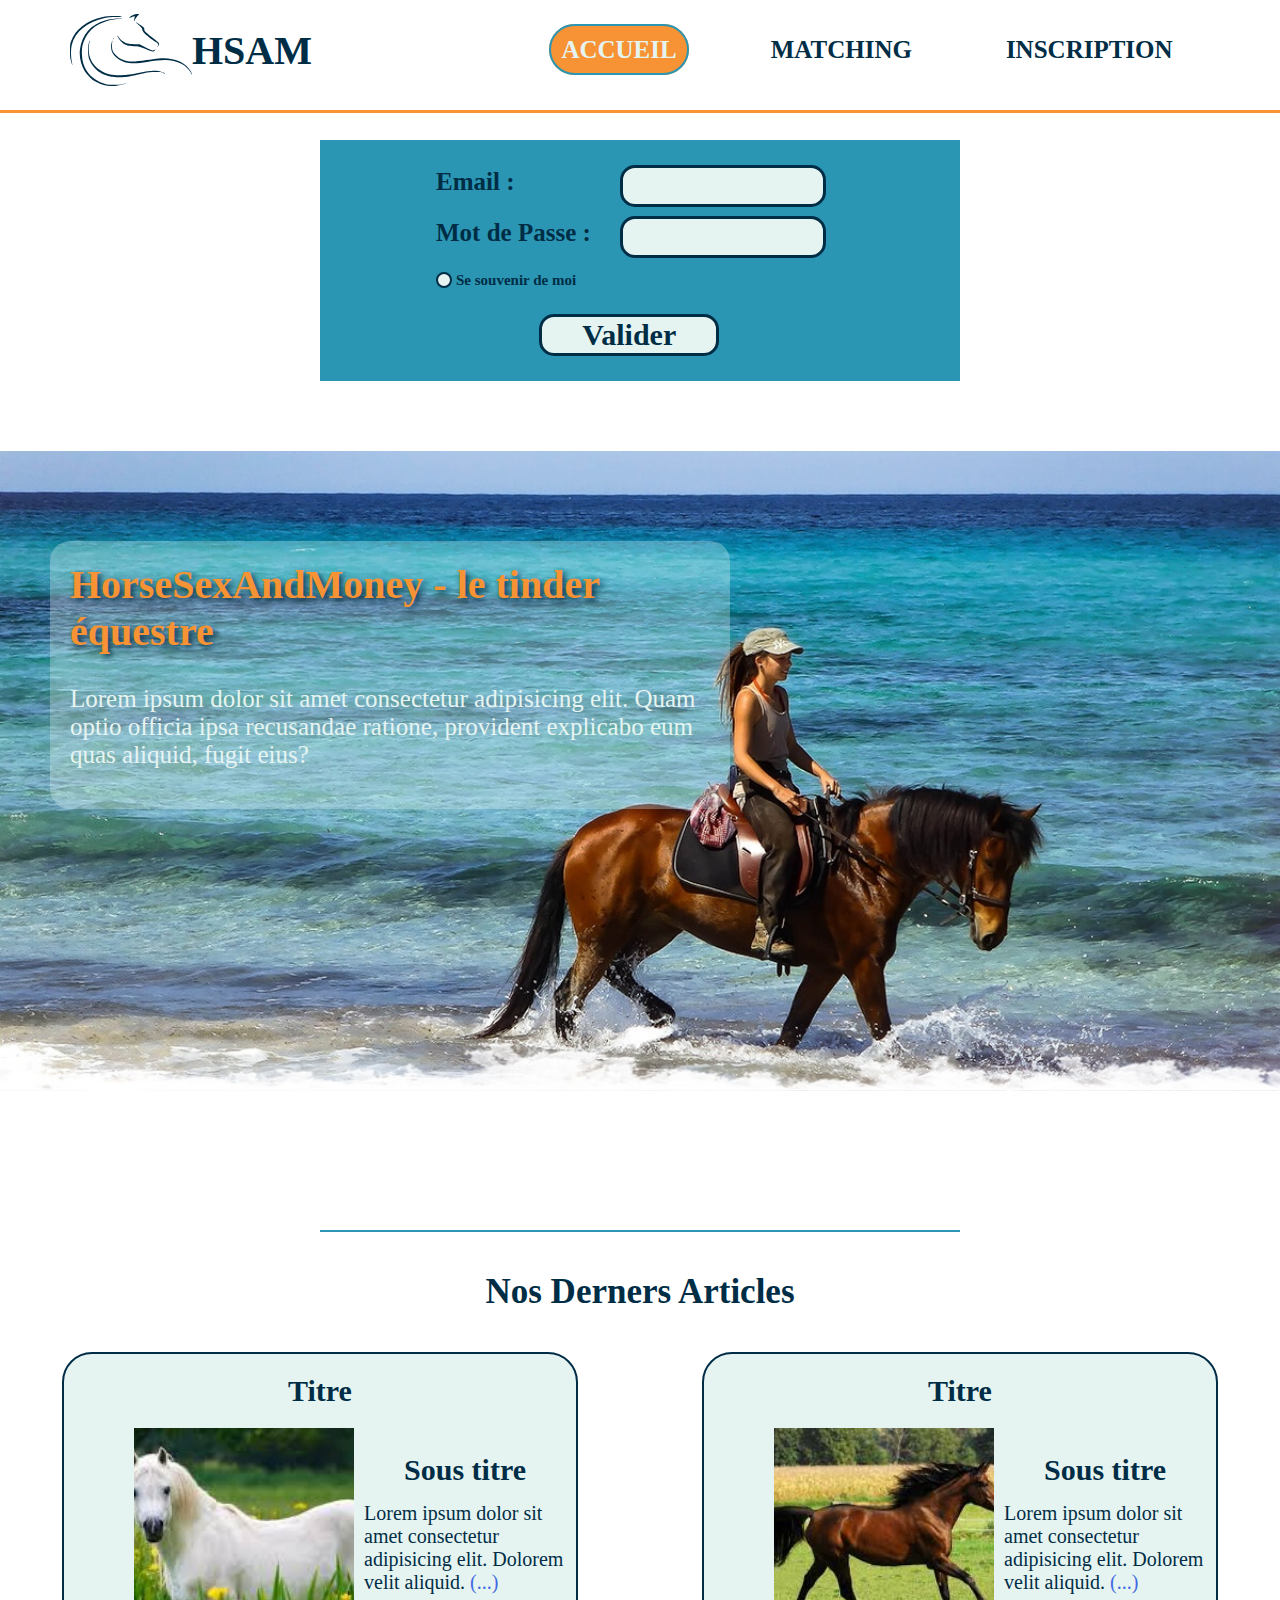
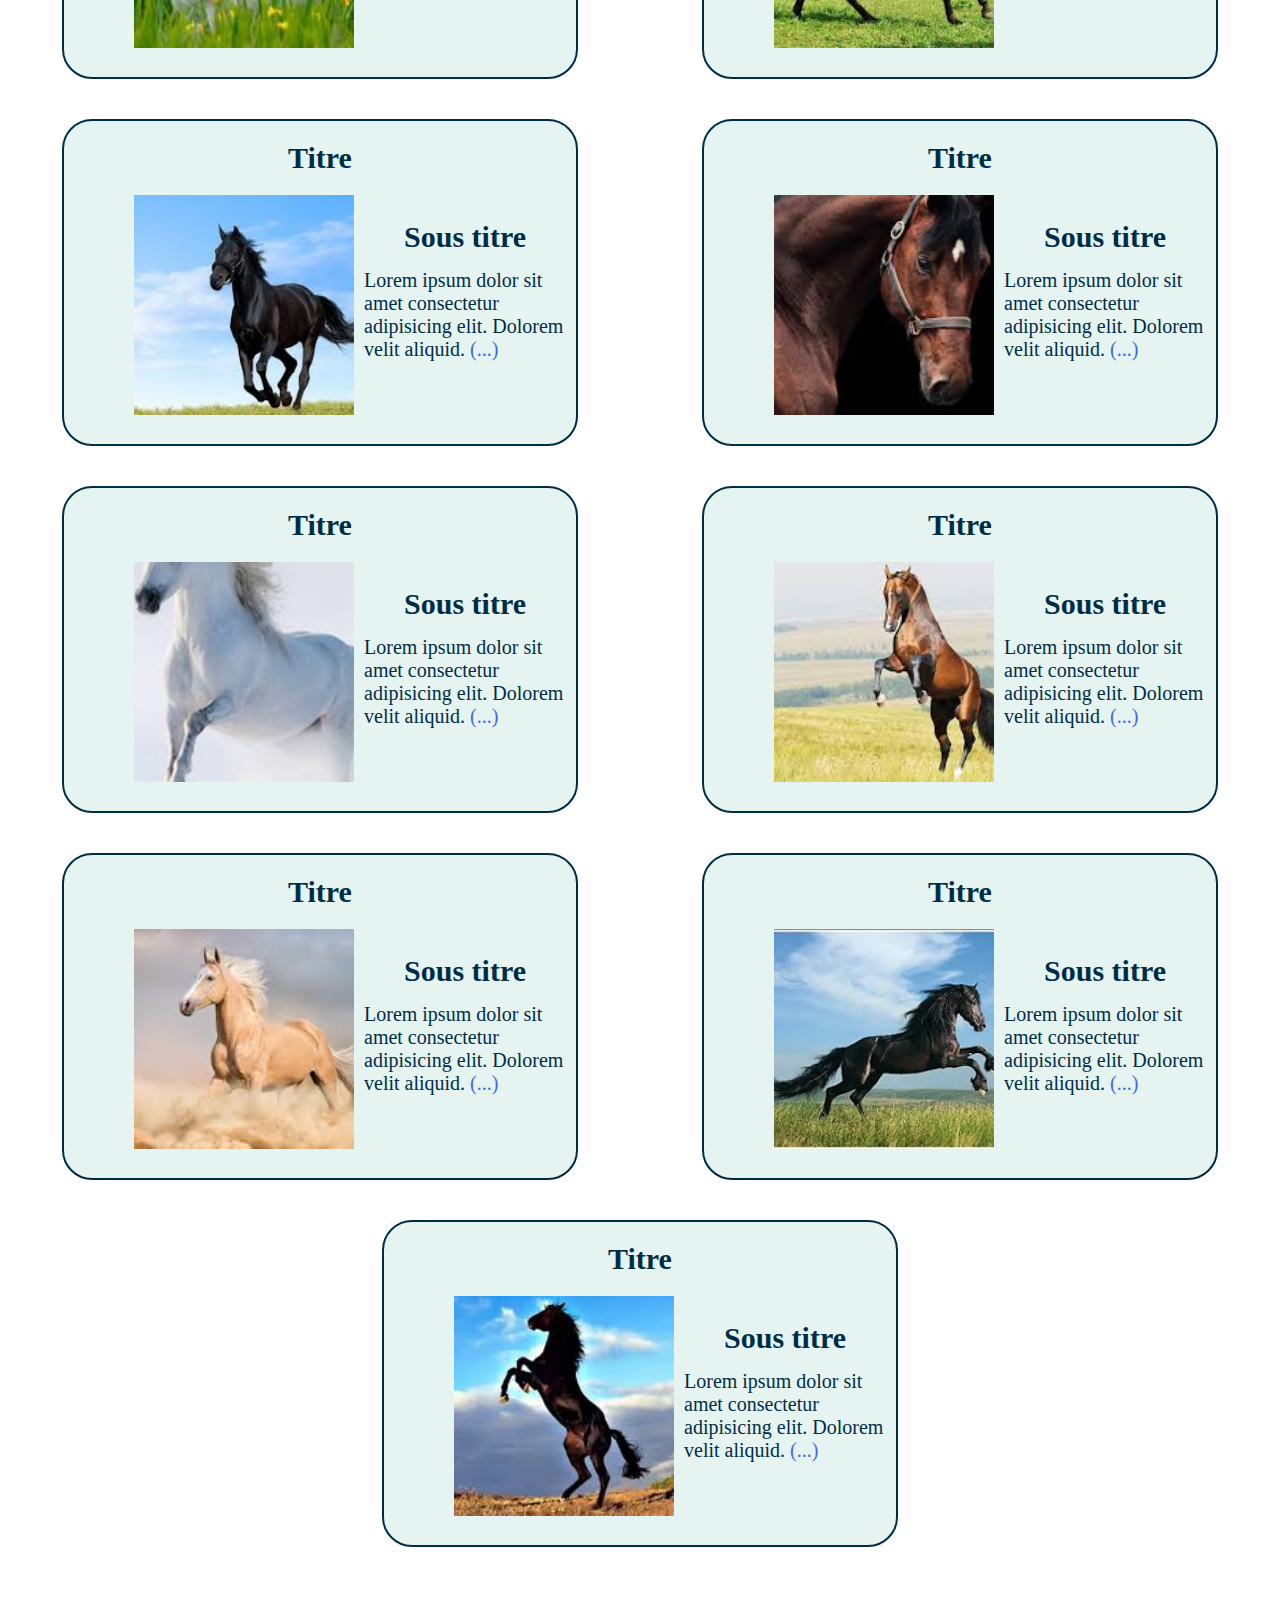
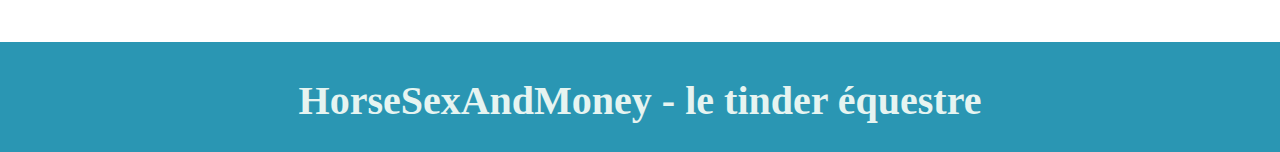
<file: index.html>
<!DOCTYPE html>
<html lang="en">
<head>
    <meta charset="UTF-8">
    <meta name="viewport" content="width=device-width, initial-scale=1.0">
    <title>HSAM</title>

    <link rel="stylesheet" href="https://use.fontawesome.com/releases/v5.7.2/css/all.css"
        integrity="sha384-fnmOCqbTlWIlj8LyTjo7mOUStjsKC4pOpQbqyi7RrhN7udi9RwhKkMHpvLbHG9Sr" crossorigin="anonymous">

    <link rel="stylesheet" href="style/style.css">

</head>
<body>

    <!-- div prennant la taille maximal du site -->
    <div class="max">

        <!-- header comportant la barre de navigation -->
        <header>

            <nav>

                <div class="logo">
                    <a href="index.html" id="imglog"><img src="img/logo.svg" alt="Le logo de HSAM"></a>
                    <a href="index.html" id="textlog"><h1>HSAM</h1></a>
                </div>

                
                <input type="radio" name="menunav" id="accueil" checked>
                <input type="radio" name="menunav" id="matching">
                <input type="radio" name="menunav" id="inscription">

                <div class="menu">

                    <ul>
                        <li class="">
                            <h2 class="">
                                <label for="accueil" class="checkacc">
                                    <a href="index.html">ACCUEIL</a><i class="fas fa-caret-down"></i>
                                </label>
                            </h2>
                            
                        </li>
                        <li class="">
                            <h2 class="">
                                <label for="matching" class="checkmat">
                                    <a href="matching.html">MATCHING</a><i class="fas fa-caret-down"></i>
                                </label>
                            </h2>
                            
                        </li>
                        <li class="">
                            
                            
                            <h2 class="">
                                <label for="inscription" class="checkins">
                                    <a href="inscription.html">INSCRIPTION</a><i class="fas fa-caret-down"></i>
                                </label>
                            </h2>
                            
                        </li>
                        
                    </ul>
                </div>

            </nav>

        </header>

        <!-- section contenant la connexion -->
        <section class="connexion">
            <!-- pas de h1 -->
            <!-- le formulaire de connexion -->
            <form action="" method="get" class="formcon">
                
                <div class="formconema">
                  <label for="email">Email : </label>
                  <input type="email" name="email" id="email" autocomplete="off" required>
                </div>
                
                <div class="formconpas">
                    <label for="password">Mot de Passe : </label>
                    <input type="password" name="password" id="password" autocomplete="off" required>
                </div>
                
                <div class="formconrad">
                    <input type="checkbox" name="checkbox" id="checkbox">
                    <label for="checkbox">Se souvenir de moi</label>
                </div>

                <div class="formconsub">
                  <input type="submit" value="Valider">
                </div>
            </form>

        </section>

        <!-- section contenant la grande image et le slogan -->
        <section class="slogan">

                    <div class="textslogan">
                        <h3>HorseSexAndMoney - le tinder équestre</h3>
                        <p>Lorem ipsum dolor sit amet consectetur adipisicing elit. Quam optio officia ipsa recusandae ratione, provident explicabo eum quas aliquid, fugit eius?</p>
                    </div>

                     <div class="grandeim" id="grimg">
                        <img src="img/photo1.jpg" alt="Cavaliere sur son cheval au bort d'une plage">
                    </div>

        </section>

        <div class="separateur"></div>

        <!-- section contenant les résumé des 9 derniers articles -->
        <section class="article">

            <h3>Nos Derners Articles</h3>

            <div class="ensextrait">

                <div class="extrait">
                    <h4>Titre</h4>
                    <div class="cadre">
                        <div class="cadim">
                            <img src="img/cheval1.jpg" alt="Un cheval 1">
                        </div>
                        <div class="text">
                            <h5>Sous titre</h5>
                            <p>Lorem ipsum dolor sit amet consectetur adipisicing elit. Dolorem velit aliquid. <a href="#"> (...) </a></p>
                        </div>
                    </div>
                </div>
                <div class="extrait">
                    <h4>Titre</h4>
                    <div class="cadre">
                        <div class="cadim">
                            <img src="img/cheval2.jpg" alt="Un cheval 2">
                        </div>
                        <div class="text">
                            <h5>Sous titre</h5>
                            <p>Lorem ipsum dolor sit amet consectetur adipisicing elit. Dolorem velit aliquid. <a href="#"> (...) </a></p>
                        </div>
                    </div>
                </div>
                <div class="extrait">
                    <h4>Titre</h4>
                    <div class="cadre">
                        <div class="cadim">
                            <img src="img/cheval3.jpg" alt="Un cheval 3">
                        </div>
                        <div class="text">
                            <h5>Sous titre</h5>
                            <p>Lorem ipsum dolor sit amet consectetur adipisicing elit. Dolorem velit aliquid. <a href="#"> (...) </a></p>
                        </div>
                    </div>
                </div>
                <div class="extrait">
                    <h4>Titre</h4>
                    <div class="cadre">
                        <div class="cadim">
                            <img src="img/cheval12.jpg" alt="Un cheval 12">
                        </div>
                        <div class="text">
                            <h5>Sous titre</h5>
                            <p>Lorem ipsum dolor sit amet consectetur adipisicing elit. Dolorem velit aliquid. <a href="#"> (...) </a></p>
                        </div>
                    </div>
                </div>
                <div class="extrait">
                    <h4>Titre</h4>
                    <div class="cadre">
                        <div class="cadim">
                            <img src="img/cheval8.jpg" alt="Un cheval 8">
                        </div>
                        <div class="text">
                            <h5>Sous titre</h5>
                            <p>Lorem ipsum dolor sit amet consectetur adipisicing elit. Dolorem velit aliquid. <a href="#"> (...) </a></p>
                        </div>
                    </div>
                </div>
                <div class="extrait">
                    <h4>Titre</h4>
                    <div class="cadre">
                        <div class="cadim">
                            <img src="img/cheval6.jpg" alt="Un cheval 6">
                        </div>
                        <div class="text">
                            <h5>Sous titre</h5>
                            <p>Lorem ipsum dolor sit amet consectetur adipisicing elit. Dolorem velit aliquid. <a href="#"> (...) </a></p>
                        </div>
                    </div>
                </div>
                    <div class="extrait">
                        <h4>Titre</h4>
                        <div class="cadre">
                            <div class="cadim">
                                <img src="img/cheval7.jpg" alt="Un cheval 7">
                            </div>
                        <div class="text">
                            <h5>Sous titre</h5>
                            <p>Lorem ipsum dolor sit amet consectetur adipisicing elit. Dolorem velit aliquid. <a href="#"> (...) </a></p>
                        </div>
                    </div>
                </div>
                    <div class="extrait">
                        <h4>Titre</h4>
                        <div class="cadre">
                            <div class="cadim">
                                    <img src="img/cheval10.jpg" alt="Un cheval 10">
                            </div>
                            <div class="text">
                                    <h5>Sous titre</h5>
                                    <p>Lorem ipsum dolor sit amet consectetur adipisicing elit. Dolorem velit aliquid. <a href="#"> (...) </a></p>
                            </div>
                        </div>
                    </div>
                <div class="extrait">
                    <h4>Titre</h4>
                    <div class="cadre">
                        <div class="cadim">
                            <img src="img/cheval13.jpg" alt="Un cheval 13">
                        </div>
                        <div class="text">
                            <h5>Sous titre</h5>
                            <p>Lorem ipsum dolor sit amet consectetur adipisicing elit. Dolorem velit aliquid. <a href="#"> (...) </a></p>
                        </div>
                    </div>
                </div>

            </div>

        </section>

        <!-- le footer -->
        <footer>
            <h5>HorseSexAndMoney - le tinder équestre</h5>
        </footer>


    </div>
</body>
</html>
</file>
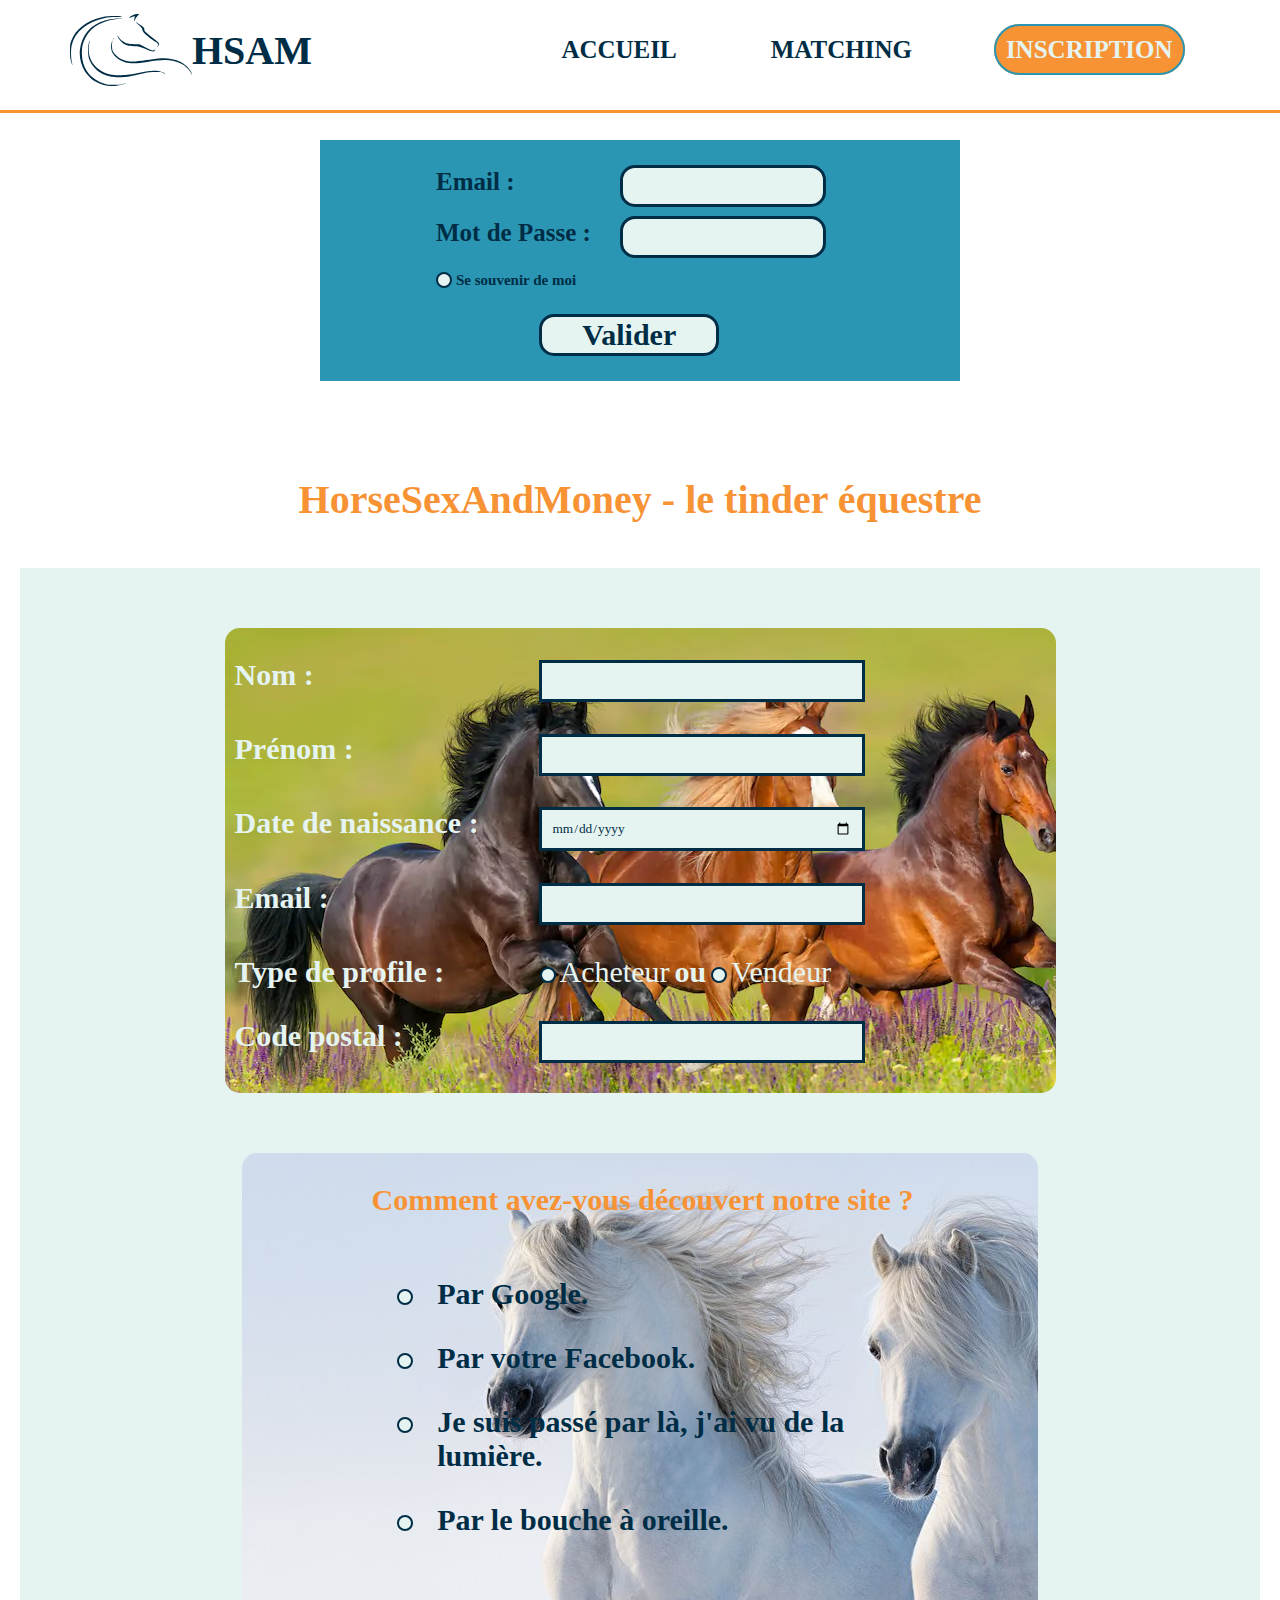
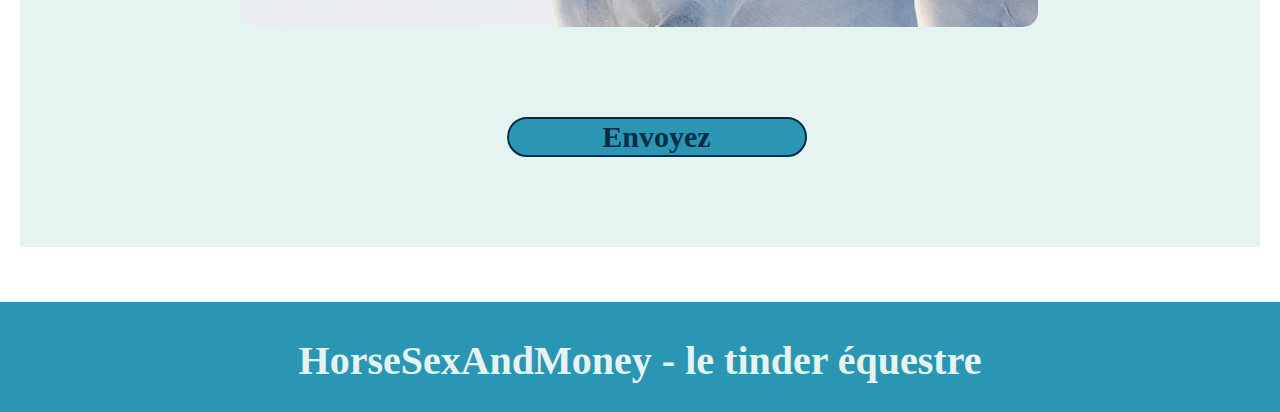
<file: inscription.html>
<!DOCTYPE html>
<html lang="en">
<head>
    <meta charset="UTF-8">
    <meta name="viewport" content="width=device-width, initial-scale=1.0">
    <title>HSAM</title>

    <link rel="stylesheet" href="https://use.fontawesome.com/releases/v5.7.2/css/all.css"
        integrity="sha384-fnmOCqbTlWIlj8LyTjo7mOUStjsKC4pOpQbqyi7RrhN7udi9RwhKkMHpvLbHG9Sr" crossorigin="anonymous">

    <link rel="stylesheet" href="style/style.css">

</head>
<body>

    <!-- div prennant la taille maximal du site -->
    <div class="max">

        <!-- header comportant la barre de navigation -->
        <header>

            <nav>

                <div class="logo">
                    <a href="index.html" id="imglog"><img src="img/logo.svg" alt="Le logo de HSAM"></a>
                    <a href="index.html" id="textlog"><h1>HSAM</h1></a>
                </div>

                
                <input type="radio" name="menunav" id="accueil">
                <input type="radio" name="menunav" id="matching">
                <input type="radio" name="menunav" id="inscription" checked>

                <div class="menu">

                    <ul>
                        <li class="">
                            <h2 class="">
                                <label for="accueil" class="checkacc">
                                    <a href="index.html">ACCUEIL</a><i class="fas fa-caret-down"></i>
                                </label>
                            </h2>
                            
                        </li>
                        <li class="">
                            <h2 class="">
                                <label for="matching" class="checkmat">
                                    <a href="matching.html">MATCHING</a><i class="fas fa-caret-down"></i>
                                </label>
                            </h2>
                            
                        </li>
                        <li class="">
                            
                            
                            <h2 class="">
                                <label for="inscription" class="checkins">
                                    <a href="inscription.html">INSCRIPTION</a><i class="fas fa-caret-down"></i>
                                </label>
                            </h2>
                            
                        </li>
                        
                    </ul>
                </div>

            </nav>

        </header>

        <!-- section contenant la connexion -->
        <section class="connexion">
            <!-- pas de h1 -->
            <!-- le formulaire de connexion -->
            <form action="" method="get" class="formcon">
                
                <div class="formconema">
                  <label for="email">Email : </label>
                  <input type="email" name="email" id="email" autocomplete="off" required>
                </div>
                
                <div class="formconpas">
                    <label for="password">Mot de Passe : </label>
                    <input type="password" name="password" id="password" autocomplete="off" required>
                </div>
                
                <div class="formconrad">
                    <input type="checkbox" name="checkbox" id="checkbox">
                    <label for="checkbox">Se souvenir de moi</label>
                </div>

                <div class="formconsub">
                  <input type="submit" value="Valider">
                </div>
            </form>

        </section>

        <!-- sectin inscription -->
        <section class="secins">
            
        <h3>HorseSexAndMoney - le tinder équestre</h3>

            <!-- le formulaire d'inscription -->
            <form action="" method="get" class="formins">
                
                <div class="partins">

                    <div class="forminsnom">
                    <label for="nom">Nom : </label>
                    <input type="text" name="nom" id="nom" autocomplete="off" required>
                    </div>

                    <div class="forminspre">
                        <label for="prenom">Prénom : </label>
                        <input type="text" name="prenom" id="prenom" autocomplete="off" required>
                    </div>

                    <div class="forminsdate">
                        <label for="date">Date de naissance : </label>
                        <input type="date" name="date" id="date" autocomplete="off" required>
                    </div>
                    
                    <div class="forminsema">
                        <label for="emailins">Email : </label>
                        <input type="email" name="email" id="emailins" autocomplete="off" required>
                    </div>
                    
                    <div class="forminspro">
                        <p id="type">Type de profile : </p>
                        <input type="checkbox" name="checkbox" id="checkboxa">
                        <label for="checkboxa">Acheteur</label>
                        <p id="ou"> ou </p>
                        <input type="checkbox" name="checkbox" id="checkboxv">
                        <label for="checkboxv">Vendeur</label>
                    </div>

                    <div class="forminscod">
                        <label for="code">Code postal : </label>
                        <input type="text" name="code" id="code" autocomplete="off" required>
                    </div>

                </div>

                <div class="partcom" id="idpartcom">
                    <h4>Comment avez-vous découvert notre site ? </h4>
                    <div class="forminsg">
                        <input type="radio" name="radio" id="radiog">
                        <label for="radiog">Par Google.</label>
                    </div>

                    <div class="forminsf">
                        <input type="radio" name="radio" id="radiof">
                        <label for="radiof">Par votre Facebook.</label>
                    </div>

                    <div class="forminsh">
                        <input type="radio" name="radio" id="radioh">
                        <label for="radioh">Je suis passé par là, j'ai vu de la lumière.</label>
                    </div>

                    <div class="forminsl">
                        <input type="radio" name="radio" id="radiol">
                        <label for="radiol">Par le bouche à oreille.</label>
                    </div>

                </div>

                <div class="partval">
                    <div class="forminssub">
                    <input type="submit" value="Envoyez">
                    </div>
                </div>

            </form>

        </section>
        <!-- le footer -->
        <footer>
            <h5>HorseSexAndMoney - le tinder équestre</h5>
        </footer>


    </div>
</body>
</html>
</file>
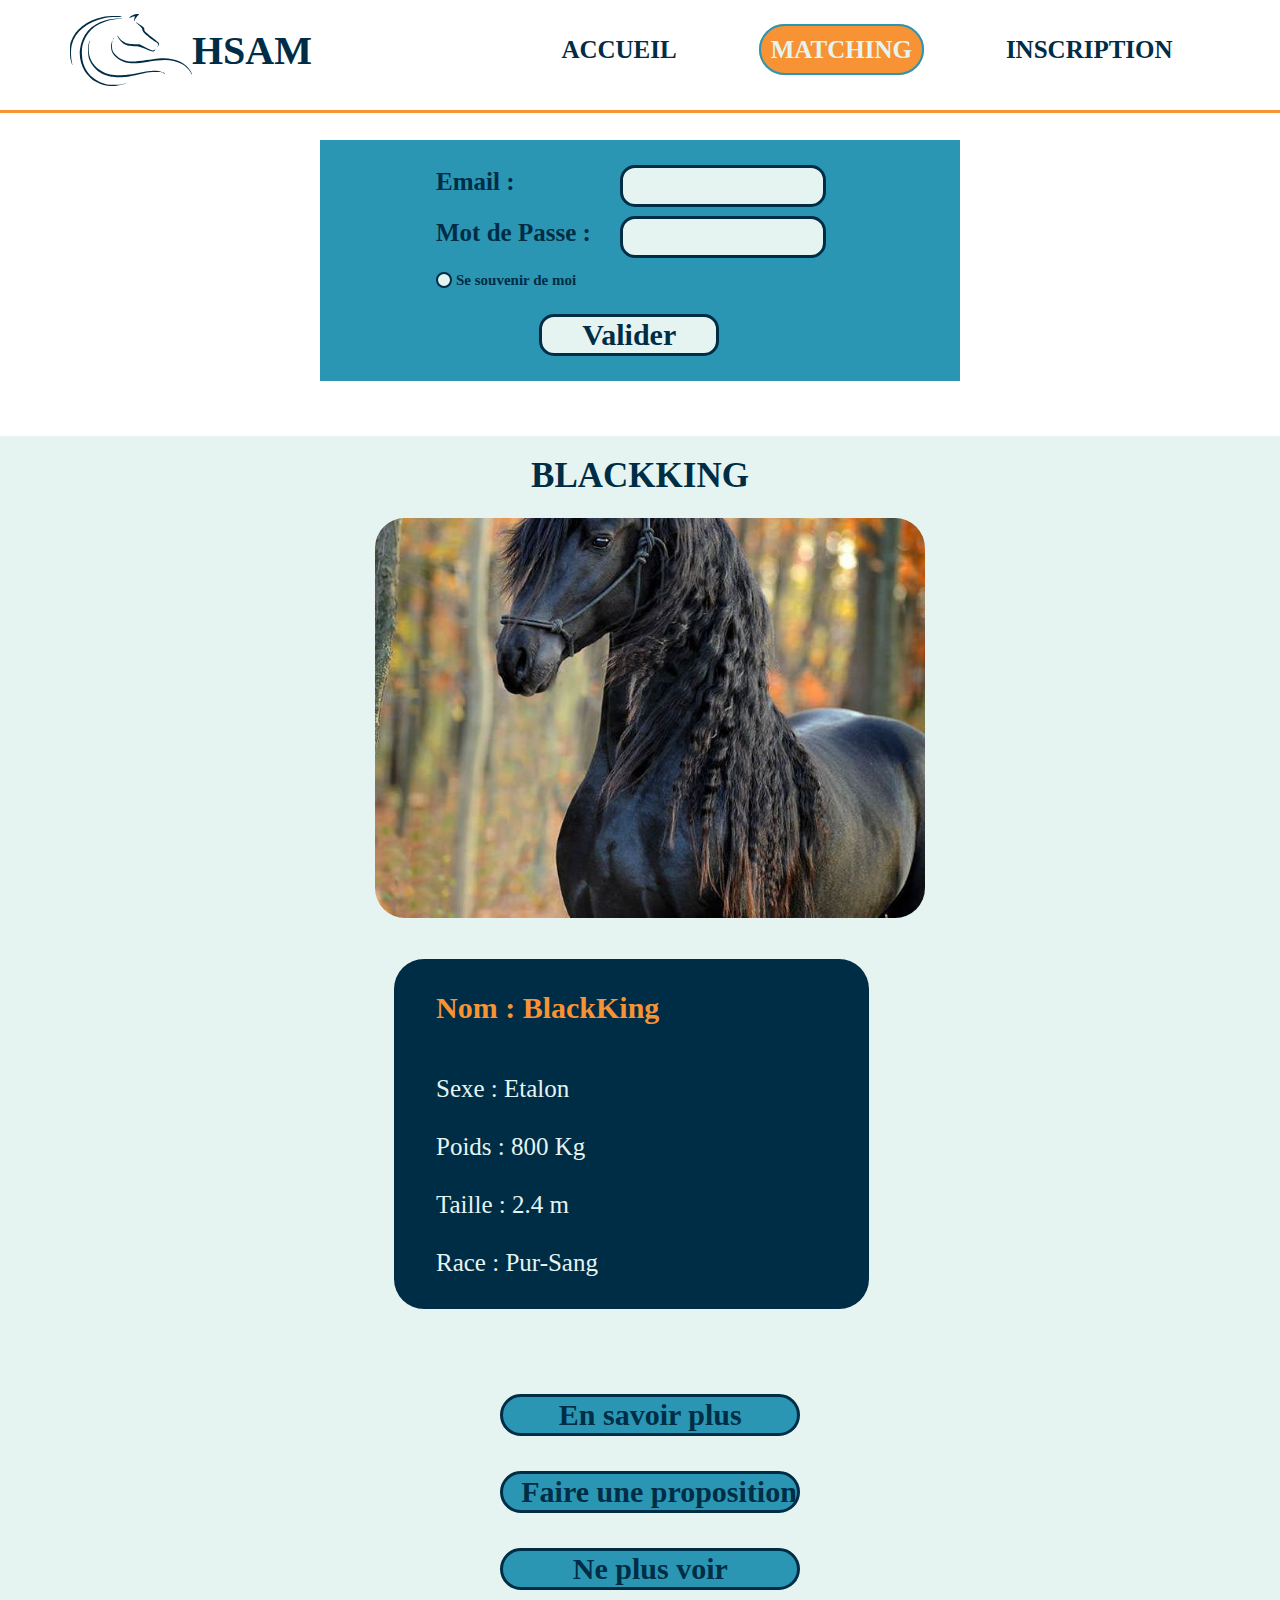
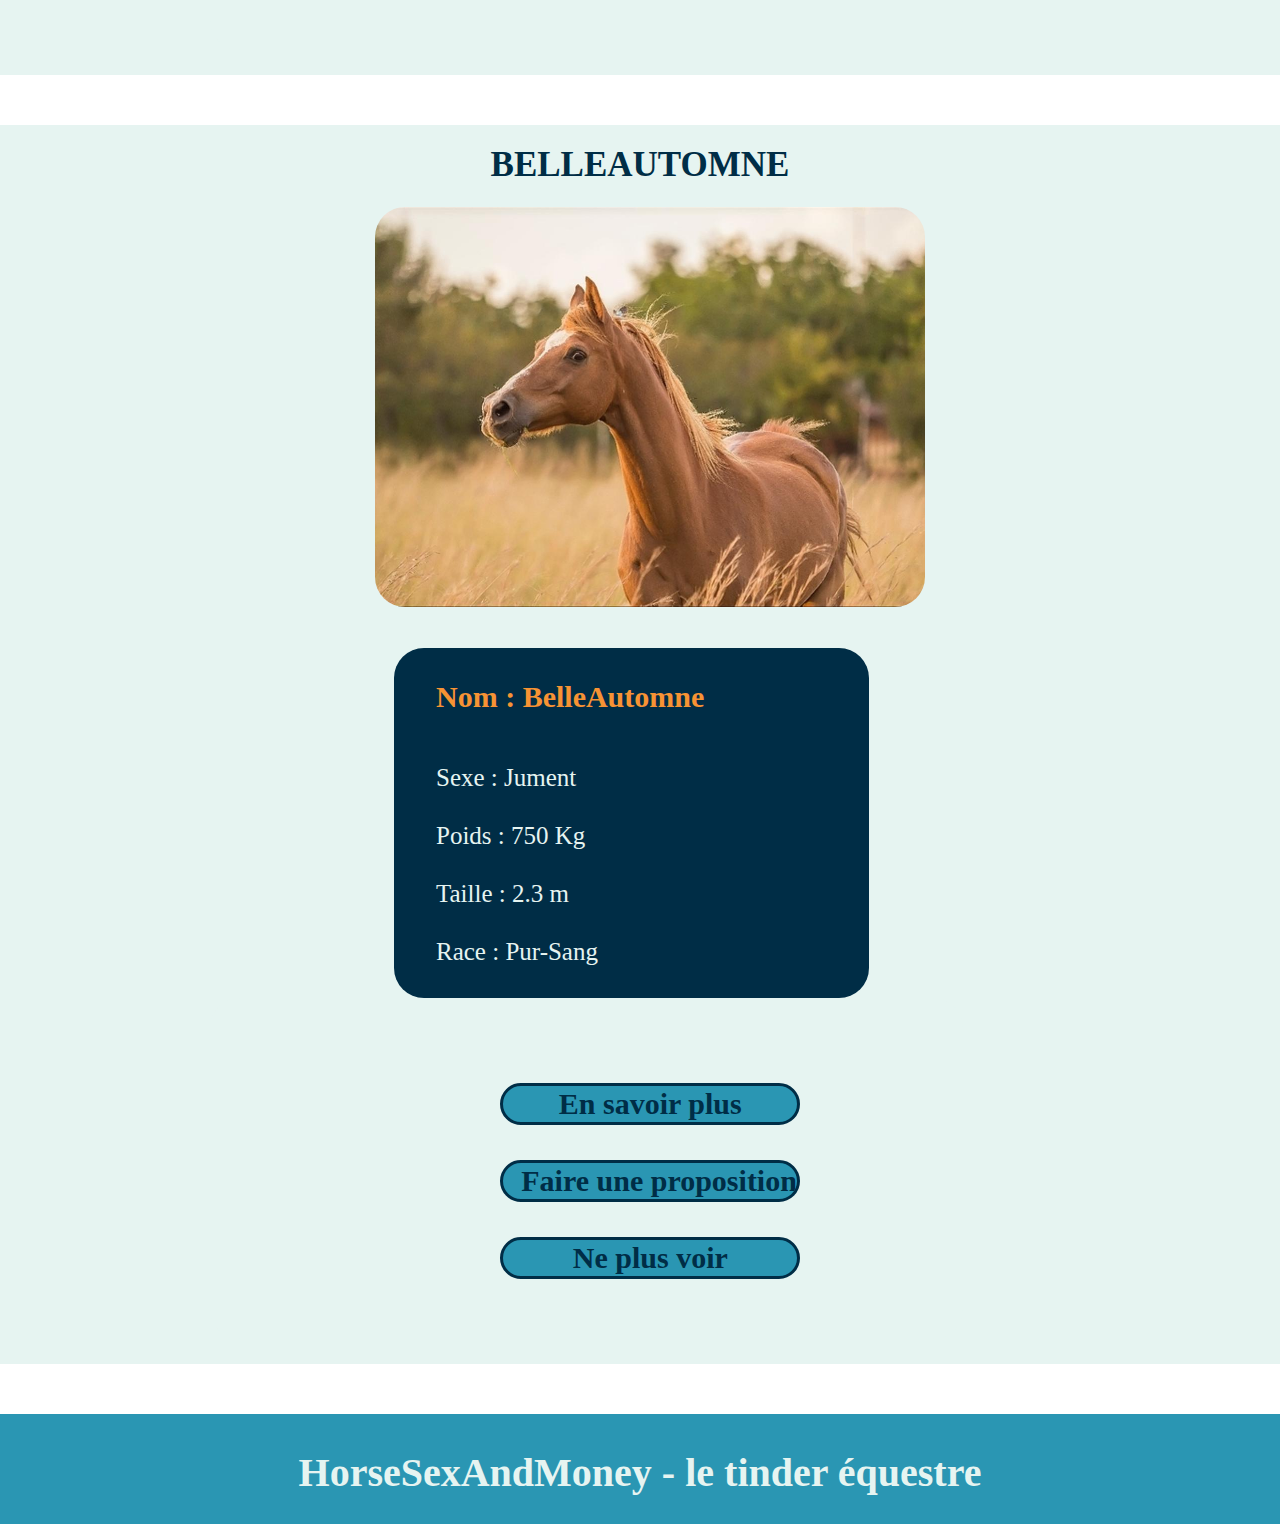
<file: matching.html>
<!DOCTYPE html>
<html lang="en">
<head>
    <meta charset="UTF-8">
    <meta name="viewport" content="width=device-width, initial-scale=1.0">
    <title>HSAM</title>

    <link rel="stylesheet" href="https://use.fontawesome.com/releases/v5.7.2/css/all.css"
        integrity="sha384-fnmOCqbTlWIlj8LyTjo7mOUStjsKC4pOpQbqyi7RrhN7udi9RwhKkMHpvLbHG9Sr" crossorigin="anonymous">

    <link rel="stylesheet" href="style/style.css">

</head>
<body>

    <!-- div prennant la taille maximal du site -->
    <div class="max">

        <!-- header comportant la barre de navigation -->
        <header>

            <nav>

                <div class="logo">
                    <a href="index.html" id="imglog"><img src="img/logo.svg" alt="Le logo de HSAM"></a>
                    <a href="index.html" id="textlog"><h1>HSAM</h1></a>
                </div>

                
                <input type="radio" name="menunav" id="accueil">
                <input type="radio" name="menunav" id="matching" checked>
                <input type="radio" name="menunav" id="inscription">

                <div class="menu">

                    <ul>
                        <li class="">
                            <h2 class="">
                                <label for="accueil" class="checkacc">
                                    <a href="index.html">ACCUEIL</a><i class="fas fa-caret-down"></i>
                                </label>
                            </h2>
                            
                        </li>
                        <li class="">
                            <h2 class="">
                                <label for="matching" class="checkmat">
                                    <a href="matching.html">MATCHING</a><i class="fas fa-caret-down"></i>
                                </label>
                            </h2>
                            
                        </li>
                        <li class="">
                            
                            
                            <h2 class="">
                                <label for="inscription" class="checkins">
                                    <a href="inscription.html">INSCRIPTION</a><i class="fas fa-caret-down"></i>
                                </label>
                            </h2>
                            
                        </li>
                        
                    </ul>
                </div>

            </nav>

        </header>

        <!-- section contenant la connexion -->
        <section class="connexion">
            <!-- pas de h1 -->
            <!-- le formulaire de connexion -->
            <form action="" method="get" class="formcon">
                
                <div class="formconema">
                  <label for="email">Email : </label>
                  <input type="email" name="email" id="email" autocomplete="off" required>
                </div>
                
                <div class="formconpas">
                    <label for="password">Mot de Passe : </label>
                    <input type="password" name="password" id="password" autocomplete="off" required>
                </div>
                
                <div class="formconrad">
                    <input type="checkbox" name="checkbox" id="checkbox">
                    <label for="checkbox">Se souvenir de moi</label>
                </div>

                <div class="formconsub">
                  <input type="submit" value="Valider">
                </div>
            </form>

        </section>

        <!-- section matching -->
        <section class="secmat">

            <h3>BLACKKING</h3>

            <div class="containermat">

                <div class="matim">
                    <img src="img/blackking.jpg" alt="Blacking le pur sang noir">
                </div>

                <div class="matdes">
                    <h4>Nom : BlackKing</h4>
                    <p>Sexe : Etalon</p>
                    <p>Poids : 800 Kg</p>
                    <p>Taille : 2.4 m</p>
                    <p>Race : Pur-Sang</p>
                </div>

                <div class="matval">

                    <form class="formmat">
                        <div class="formmatsub">
                            <input type="submit" value="En savoir plus">
                            <input type="submit" value="Faire une proposition">
                            <input type="submit" value="Ne plus voir">
                        </div>
                    </form>

                </div>
            </div>
            
        </section>

        <section class="secmat">

            <h3>BELLEAUTOMNE</h3>

            <div class="containermat">

                <div class="matim">
                    <img src="img/belleautomne.jpg" alt="Belleautomne une magnifique jument marron">
                </div>

                <div class="matdes">
                    <h4>Nom : BelleAutomne</h4>
                    <p>Sexe : Jument</p>
                    <p>Poids : 750 Kg</p>
                    <p>Taille : 2.3 m</p>
                    <p>Race : Pur-Sang</p>
                </div>

                <div class="matval">

                    <form class="formmat">
                        <div class="formmatsub">
                            <input type="submit" value="En savoir plus">
                            <input type="submit" value="Faire une proposition">
                            <input type="submit" value="Ne plus voir">
                        </div>
                    </form>

                </div>
            </div>
            
        </section>

        <!-- le footer -->
        <footer>
            <h5>HorseSexAndMoney - le tinder équestre</h5>
        </footer>


    </div>
</body>
</html>
</file>
<file: style/style.css>
/* initialisation de la couleur de texte et de la police de base*/
* {

    margin: 0;
    padding: 0;
    font-family: 'Times New Roman', Times, serif;
    color: #002d46;
    outline-style: none;

}

/* couleur d'arriere plan dans le body*/
body {

    background-color: #002d46;

}

/* containeur pour tous les éléments du site avec width max*/
.max {

    position: relative;
    max-width: 2000px;
    background-color: white;
    margin: auto;

}

/* le header contenant la nav*/
header {

    position: fixed;
    top: 0px;
    height: 100px;
    padding-bottom: 10px;
    border-bottom:  3px solid #f79334 ;
    max-width: 2000px;
    width: 100%;
    z-index: 999;
    background-color: white;

}

/* la nav */
nav {

    display: flex;
    flex-wrap: nowrap;
    height: 100px;

}

/* le logo */
.logo {

    display: flex;
    justify-content: center;
    height: 100px;
    width: 30%;

}

.logo a {

    width: 50%;
    text-decoration: none;

}


#textlog {

    align-self: center;

}

.logo img {

    padding-left: 70px;
    width: calc(100% - 70px);
    height: 100%;

}

.logo h1 {

    font-size: 40px;
    font-weight: bold;
    width: 100%;
    height: 100%;
}

/* le menu */
.menu {

    display: flex;
    width: 70%;

}

ul {

    list-style: none;
    display: flex;
    justify-content: center;
    align-self: center;
    width: 100%;

}

li {

    display: inline-block;
    margin-left: 70px;
    

}

li h2 label a {

    font-size: 25px;
    font-weight: bold;
    padding: 10px;
    border: 2px solid #11ffee00;
    border-radius: 30px;
    text-decoration: none;

}

/* modication de l'item du menu au passage de la souris*/
li h2 label a:hover {

    border: 2px solid #2a96b3;
    background-color: #f79334;
    color: #e6f4f1;

}

/* modication de l'item du menu au check */
#accueil:checked ~ * .checkacc a, #matching:checked ~ * .checkmat a, #inscription:checked ~ * .checkins a{

    border: 2px solid #2a96b3;
    background-color: #f79334;
    color: #e6f4f1;


}

.menu i {

    display: none;

}

.menu label {

    position: relative;
    cursor: pointer;

} 

/* le petit flèche sous l'item du menu au hover et au check */
#accueil, #matching, #inscription {

    display: none;

}

#accueil:hover ~ * .checkacc i, #matching:hover ~ * .checkmat i, #inscription:hover ~ * .checkins i{

    position: absolute;
    display: block;
    color: #f79334;
    font-size: 25px;
    right: 43%;
    bottom: -29px;


}

#accueil:checked ~ * .checkacc i, #matching:checked ~ * .checkmat i, #inscription:checked ~ * .checkins i{

    position: absolute;
    display: block;
    color: #f79334;
    font-size: 25px;
    right: 43%;
    bottom: -29px;


}

/* le formulaire de connexion */

.connexion {

    margin-top: 110px;
    padding-top: 30px;
    padding-bottom: 30px;

}

form {

    background-color: #2a96b3;
    display: flex;
    justify-content: space-evenly;
    margin-left: 18%;
    margin-right: 18%;
    padding: 15px;

}

form div {

    align-self: center;
    padding-left: 5px;

}

.formcon label {

    font-size: 25px;
    font-weight: bold;

}

.formcon input {

    border-radius: 15px;
    border: 3px solid #002d46;
    background-color: #e6f4f1;
    padding: 10px;

}

.formcon input:focus {

    border-radius: 15px;
    border: 3px solid #f79334;
    padding: 10px;

}

.formconrad label {

    font-size: 15px;
    padding: 5px;
    cursor: pointer;

}

/* customisation du checkbox */
.formconrad #checkbox {

    display: none;

}

.formconrad #checkbox + label {

    position: relative;
    padding-left: 20px;

}

.formconrad #checkbox + label::before,
.formconrad #checkbox + label::after {

    position: absolute;
    left: 0;
    top: 5px;
    content: '';
    width: 12px;
    height: 12px;
    border-radius: 12px;

}

.formconrad #checkbox + label::before {

    border: 2px solid #002d46;
    background-color: #e6f4f1;

}

.formconrad #checkbox:checked + label::after {

    border: 2px solid #f79334;
    background-color: #f79334;

}

/* customisation du bouton */
.formconsub input {

    font-size: 30px;
    font-weight: bold;
    padding-top: 1px;
    padding-bottom: 1px;
    padding-left: 18px;
    padding-right: 18px;

}

.formconsub input:focus, .formconsub input:hover {

    border: 3px solid #f79334;
    color: #e6f4f1;
    background-color: #f79334;
    padding-top: 1px;
    padding-bottom: 1px;
    padding-left: 18px;
    padding-right: 18px;
    cursor: pointer;

}

/* image et slogan */ 

.slogan {

    position: relative;
    margin-top: 10px;
    padding-top: 30px;
    padding-bottom: 30px;
    /*height: 70vh;*/

}

.grandim {

    position: absolute;
    top: 0;
    left: 0;

}

.grandeim img {

    width: 100%;
    height: 100%;

}

.textslogan {

    position: absolute;
    top: 120px;
    left: 50px;
    background-color: rgba(230, 244, 241, 0.3);
    border-radius: 20px;
    padding: 20px;
    width: 50%;

}

.textslogan h3 {

    font-size: 40px;
    font-weight: bold;
    color: #f79334;
    text-shadow: 3px 3px 6px #002d46;
    padding-bottom: 30px;

}

.textslogan p {

    font-size: 25px;
    color: #e6f4f1;
    padding-bottom: 20px;

}

/* separateur */

.separateur {

    margin-top: 70px;
    margin-left: auto;
    margin-right: auto;
    padding-top: 25px;
    border-bottom: 2px solid #2a96b3;
    width: 50%;
    height: 10px;

}

/* section extrait d'article */

.article {

    margin-top: 40px;

}

/* le titre */

.article h3 {

    font-size: 35px;
    font-weight: bold;
    padding-left: 25%;
    padding-right: 25%;
    text-align: center;
    width: 50%;
    margin-bottom: 40px;

}

/* les extraits */

.ensextrait {

    display: flex;
    flex-wrap: wrap;
    justify-content: space-around;
    padding-bottom: 30px;

}

.extrait {

    background-color: #e6f4f1;
    border: 2px solid #002d46;
    width: 25%;
    border-radius: 30px;
    margin-bottom: 40px;

}

/* hover zoom et changement de couleur sur extrait */
.extrait:hover {

    border: 2px solid #f79334;
    background-color: #002d46;
    transform: scale(1.2);

}

.extrait h4 {

    font-size: 30px;
    font-weight: bold;
    text-align: center;
    padding-top: 20px;
    padding-bottom: 20px;

}

.extrait:hover h4 {

    color: #e6f4f1;

}

.cadre {

    display: flex;
    padding-bottom: 25px;

}

.cadre .cadim {

    width: 50%;
    height: 50%;
    padding-left: 20px;

}

.cadim img {

    width: 180px;
    height: 180px;
    object-fit: cover;

}

.cadre .text {

    width: 50%;
    padding: 10px;

}

.text h5 {

    font-size: 30px;
    font-weight: bold;
    text-align: center;
    padding-top: 15px;
    padding-bottom: 15px;

}

.extrait:hover .text h5 {

    color: #e6f4f1;

}

.text p {

    font-size: 20px;

}

.extrait:hover .text p {

    color: #e6f4f1;

}

.text p a {

    text-decoration: none;
    color: royalblue;

}

/* page matching */

/* les section matching */
.secmat {

    margin-top: 25px;
    background-color: #e6f4f1;
    margin-bottom: 50px;

}

.secmat h3 {

    font-size: 35px;
    font-weight: bold;
    text-align: center;
    padding-top: 20px;
    padding-bottom: 20px;

}

.containermat {

    display: flex;
    padding-left: 25px;
    padding-right: 25px;
    padding-bottom: 25px;

}

/* l'image */
.matim {

    width: 40%;
    border: 2px solid #11ffee00;
    border-radius: 30px;
    padding-left: 40px;
    margin-left: 40px;

}

.matim img {

    width: 550px;
    height: 400px;
    border-radius: 30px;
    object-fit: cover;

}

/* la description */
.matdes {

    width: 22%;
    border: 2px solid #11ffee00;
    border-radius: 30px;
    background-color: #002d46;
    padding-top: 30px;
    padding-left: 40px;
    margin-left: 40px;

}

.matdes h4 {

    color: #f79334;
    font-size: 30px;
    font-weight: bold;
    padding-bottom: 50px;

}

.matdes p {

    color: #e6f4f1;
    font-size: 25px;;
    padding-bottom: 30px;

}

/* hover zoom matim et matdes */
.matim:hover, .matdes:hover {

    transform: scale(1.1);

}

/* les boutons*/
.matval {

    width: 22%;
    border-radius: 30px;
    background-color: #e6f4f1;
    padding-top: 60px;
    padding-left: 40px;
    margin-left: 40px;

}

.matval input {

    font-size: 30px;
    font-weight: bold;
    padding-top: 1px;
    padding-bottom: 1px;
    padding-left: 18px;
    padding-right: 18px;
    background-color: #2a96b3;
    border: 3px solid #002d46;
    border-radius: 30px;
    margin-bottom: 35px;
    width: 300px;

}

.formmat {

    background-color: #e6f4f1;

}

/* hover sur les boutons */
.matval input:hover {

    background-color: #f79334;
    border: 3px solid #f79334;
    color: #e6f4f1;
    cursor: pointer;
    
}

/* le formulaire d'inscription */

.secins {

    margin-top: 20px;
    padding-top: 30px;
    padding-bottom: 30px;
    width: 100%;

}


/* le titre d'inscription*/
.secins h3 {

    margin-top: 15px;
    margin-bottom: 45px;
    font-size: 40px;
    color:  #f79334;
    font-weight: bold;
    text-align: center;

}

.partins {

    background-image: url("../img/chevaux.jpg");
    border-radius: 15px;
    width: 45%;

}

.partcom {

    background-image: url("../img/chevalblanc3.jpg");
    border-radius: 15px;
    width: 45%;

}

.partval {

    width: 100%;

}

.secins form {

    background-color: #e6f4f1;
    display: flex;
    flex-wrap: wrap;
    justify-content: space-around;
    margin-left: 20px;
    margin-right: 20px;
    padding: 30px;

}

.secins form div {

    align-self: center;
    padding-left: 5px;
    margin-top: 30px;
    margin-bottom: 30px;

}

/* premiere partie du formulaire */
.formins label {

    display: inline-block;
    font-size: 30px;
    font-weight: bold;
    color: #e6f4f1;
    width: 300px;

}

.formins input {

    border: 3px solid #002d46;
    background-color: #e6f4f1;
    padding: 10px;
    width: 300px;

}

.formins input:focus {

    border: 3px solid #f79334;
    padding: 10px;

}

.forminspro {

    display: flex;

}

.forminspro label {

    font-size: 30px;
    font-weight: 100;
    color: #e6f4f1;
    padding-left: 10px;
    padding-right: 10px;
    cursor: pointer;
    width: 100px;

}

.forminspro p {

    font-size: 30px;
    font-weight: bold;
    color: #e6f4f1;
    margin-right: 5px;
    display: inline-block;

}

#type {

    width: 300px;

}

#ou {

    margin-left: 5px;

}


/* customisation du checkbox */
.forminspro #checkboxa, 
.forminspro #checkboxv {

    display: none;

}

.forminspro #checkboxa + label, 
.forminspro #checkboxv + label {

    position: relative;
    padding-left: 20px;

}

.forminspro #checkboxa + label::before,
.forminspro #checkboxa + label::after,
.forminspro #checkboxv + label::before,
.forminspro #checkboxv + label::after {

    position: absolute;
    left: 0;
    top: 12px;
    content: '';
    width: 12px;
    height: 12px;
    border-radius: 12px;

}

.forminspro #checkboxa + label::before, 
.forminspro #checkboxv + label::before {

    border: 2px solid #002d46;
    background-color: #e6f4f1;

}

.forminspro #checkboxa:checked + label::after, 
.forminspro #checkboxv:checked + label::after {

    border: 2px solid #f79334;
    background-color: #f79334;

}

/* deuxieme partie du formulaire */
#idpartcom {

    padding-bottom: 60px;

}

#idpartcom div {

    padding-left: 140px;

}

.partcom h4 {

    font-size: 30px;
    font-weight: bold;
    color: #f79334;
    text-align: center;
    padding-top: 30px;
    padding-bottom: 30px;

}

.forminsg label, .forminsf label, .forminsh label, .forminsl label {

    display: inline-block;
    font-size: 30px;
    font-weight: bold;
    color:#002d46;
    width: 80%;
    margin-left: 10px;
    cursor: pointer;

}

.forminsg, .forminsf, .forminsh, .forminsl {

    display: flex;

}

/* customisation du radio */ 
.forminsg #radiog, .forminsf #radiof, .forminsh #radioh, .forminsl #radiol {

    display: none;

}

.forminsg #radiog + label, .forminsf #radiof + label, 
.forminsh #radioh + label, .forminsl #radiol + label {

    position: relative;
    padding-left: 40px;

}

.forminsg #radiog + label::before, 
.forminsg #radiog + label::after, 
.forminsf #radiof + label::before, 
.forminsf #radiof + label::after, 
.forminsh #radioh + label::before, 
.forminsh #radioh + label::after, 
.forminsl #radiol + label::before, 
.forminsl #radiol + label::after {

    position: absolute;
    left: 0;
    top: 12px;
    content: '';
    width: 12px;
    height: 12px;
    border-radius: 12px;

}

.forminsg #radiog + label::before, 
.forminsf #radiof + label::before, 
.forminsh #radioh + label::before, 
.forminsl #radiol + label::before {

    border: 2px solid #002d46;
    background-color: #e6f4f1;

}

.forminsg #radiog:checked + label::after, 
.forminsf #radiof:checked + label::after, 
.forminsh #radioh:checked + label::after, 
.forminsl #radiol:checked + label::after {

    border: 2px solid #f79334;
    background-color: #f79334;

}

/* customisation du bouton */
/* Envoyez */

.forminssub {

    margin-right: 30%;
    margin-left: 30%;

}

.forminssub input {

    font-size: 30px;
    font-weight: bold;
    padding-top: 1px;
    padding-bottom: 1px;
    padding-left: 18px;
    padding-right: 18px;
    border-radius: 30px;
    border: 2px solid #002d46;
    background-color: #2a96b3;
    margin-left: 30%;

}

.forminssub input:focus, .forminssub input:hover {

    border: 2px solid #f79334;
    color: #e6f4f1;
    background-color: #f79334;
    padding-top: 1px;
    padding-bottom: 1px;
    padding-left: 18px;
    padding-right: 18px;
    cursor: pointer;

}


/* Le footer */

footer {

    background-color: #2a96b3;
    margin-top: 25px;
    height: 100px;
    padding-top: 10px;
    width: 100%;

}

footer h5 {

    margin-top: 25px;
    font-size: 40px;
    font-weight: bold;
    text-align: center;
    color: #e6f4f1;

}


/************   Les medias queries ***********/

@media screen and (max-width: 1850px) {

    #idpartcom div {

        padding-left: 110px;
    
    }

}

@media screen and (max-width: 1650px) {

    #idpartcom div {

        padding-left: 50px;
    
    }

}

@media screen and (max-width: 1550px) {

    .extrait {
        
        width: 40%;
        
    }

    .cadre .cadim {

        padding-left: 70px;

    }

    .cadim img {

        width: 220px;
        height: 220px;
    }

    .partins {
        
        width: 65%;

    }

    .partcom {
        
        width: 65%;

    }

    #idpartcom div {

        padding-left: 170px;
    
    }

}

@media screen and (max-width: 1550px) {

    form {
        
        flex-wrap: wrap;
        margin-left: 25%;
        margin-right: 25%;
        padding: 25px;
        
    }

    form div {
        
        width: 60%;

    }

    .formcon label {
        
        display: inline-block;
        width: 180px;
        margin-bottom: 20px;
    }

    .formcon input {
        
        width: 180px;

    }

    .formconsub input {
        
        margin-left: 25%;
    }

    .containermat {
        
        flex-wrap: wrap;
        
    }

    .matim {

        width: 80%;
        padding-left: 25%;
        margin-left: 40px;
        margin-bottom: 35px;

    }

    .matdes {

        width: 35%;
        padding-left: 40px;
        margin-left: 30%;
    }

    .matval {

        width: 60%;
        padding-left: 15px;
        margin-left: 15%;
    }

    form .partins div, 
    form .partcom div {

        width: 80%;

    }

    form .partval div {

        width: 60%;

    }

    #idpartcom div {

        padding-left: 140px;

    }

    .forminssub {

        margin-right: 20%;
        margin-left: 20%;

    }

}

@media screen and (max-width: 1350px) {

    .connexion form div {

        width: 70%;

    }

    .partins {

        width: 70%;

    }

    .partcom {

        width: 67%;

    }

}

@media screen and (max-width: 1250px) {

    .connexion form div {

        width: 80%;

    }

    .partins, .partcom {

        width: 80%;

    }

    .matdes {
            
        margin-left: 33%;
    }

}

@media screen and (max-width: 1150px) {

    .extrait {

        width: 55%;

    }

    .matdes {

        margin-left: 35%;

    }

}

@media screen and (max-width: 1050px) {

    nav {

        flex-wrap: wrap;

    }
    
    .logo {

        height: 50px;
        width: 100%;

    }

    .logo img {

        padding-left: 230px;
        width: calc(100% - 70px);
        height: 100%;

    }

    .logo h1 {

        font-size: 25px;
        
    }

    .menu {
        
        width: 100%;

    }

    li h2 label a {

        font-size: 15px;
        padding: 7px;

    }

    #accueil:checked ~ * .checkacc i, 
    #matching:checked ~ * .checkmat i, 
    #inscription:checked ~ * .checkins i {
        
        bottom: -23px;
    }

    .connexion form div {

        width: 90%;

    }

    .matim {

        padding-left: 19%;

    }

    .partins, .partcom {

        width: 90%;

    }

    .forminssub {

        margin-right: 16%;
        margin-left: 16%;

    }

}

@media screen and (max-width: 950px) {

    .connexion form div {

        width: 100%;

    }

    .matim {

        padding-left: 15%;

    }

    .matdes {

        margin-left: 30%;

    }

    .matval {

        margin-left: 7%;

    }

    .partins, .partcom {

        width: 100%;

    }

    .forminssub {

        margin-right: 15%;
        margin-left: 15%;

    }

}

@media screen and (max-width: 850px) {

    .logo img {

        padding-left: 200px;
        
    }

    .connexion form {
        
        margin-left: 20%;
        margin-right: 20%;
    }

    .formcon label {

        font-size: 20px;

    }

    .formconrad #checkbox + label::before, 
    .formconrad #checkbox + label::after {
        
        top: 8px;
        
    }

    .formconsub input {

        font-size: 25px;
        
    }

    .textslogan {
        
        top: 0px;
        left: 18px;
        background-color: rgba(230, 244, 241, 1);
        width: 90%;

    }

    .textslogan h3 {

        font-size: 35px;
        text-align: center;

    }

    .textslogan p {

        font-size: 15px;
        color: #002d46;
        text-align: center;

    }

    #grimg {

        margin-top: 180px;

    }

    .article h3 {

        font-size: 30px;
        
    }

    .extrait {

        width: 75%;

    }

    .extrait h4 {

        font-size: 25px;
        
    }

    .text h5 {

        font-size: 25px;
        
    }

    .secmat h3 {

        font-size: 30px;
        
    }

    .matim {

        padding-left: 10%;
        width: 100%;

    }

    .matdes {

        margin-left: 2%;
        width: 100%;
        padding-left: 38%;

    }

    .matdes h4 {
        
        font-size: 25px;

    }

    .matdes p {
        
        font-size: 20px;
        
    }

    .matval input {

        font-size: 25px;
        
    }

    .secins h3 {
        
        font-size: 35px;
        
    }
    
    .formins label {
        
        font-size: 25px;
        width: 250px;
    }

    
    form .partins div, 
    form .partcom div {

        width: 100%;

    }

    .forminspro p {

        font-size: 25px;
        
    }

    .forminspro label {

        font-size: 25px;
        
    }

    .forminspro #checkboxa + label::before, 
    .forminspro #checkboxa + label::after, 
    .forminspro #checkboxv + label::before, 
    .forminspro #checkboxv + label::after {
        
        top: 8px;
        
    }

    .partcom h4 {

        font-size: 26px;
        
    }

    #idpartcom div {

        padding-left: 100px;
    }

    .forminsg label, 
    .forminsf label, 
    .forminsh label, 
    .forminsl label {
        
        font-size: 25px;
        
    }

    .forminssub input {

        font-size: 25px;
        margin-left: 20%;
    }

    footer h5 {
        
        font-size: 35px;
        
    }

}

@media screen and (max-width: 750px) {

    .logo img {

        padding-left: 160px;
        
    }

    .connexion form {

        margin-left: 15%;
        margin-right: 15%;

    }

    .matim {

        padding-left: 2%;
        
    }

    .matval {

        width: 100%;

    }

    .matval input {

        padding-left: 12px;
        padding-right: 12px;
        width: 250px;

    }

    .formmat {
        
        margin-left: 19%;
        margin-right: 19%;
        
    }

    .formmatsub {

        width: 100%;

    }

    .forminssub input {
        
        margin-left: 15%;

    }

}

@media screen and (max-width: 650px) {

    .logo img {

        padding-left: 140px;
        
    }

    li {
        
        margin-left: 50px;

    }

    ul li:first-child {

        margin-left: 0px;

    }

    .connexion form {

        margin-left: 5%;
        margin-right: 5%;

    }

    .formconsub input {

        margin-left: 30%;

    }

    .textslogan {
        
        left: 10px;
        
    }

    .textslogan h3 {

        font-size: 30px;
        
    }

    .extrait {

        width: 90%;

    }

    .matim {

        padding-left: 0px;
        margin-left: 0px;

    }

    .matdes {
        
        padding-left: 30%;

    }

    .matval {

        margin-left: 0px;

    }

    .secins h3 {

        font-size: 30px;

    }

    .secins form {
        
        padding-top: 30px;
        padding-left: 10px;
        padding-right: 10px;
        margin-left: 10px;
        margin-right: 10px;

    }

    .formins label {
        
        width: 150px;

    }

    .formins input {
        
        width: 250px;

    }

    form .partins div, form .partcom div {

        width: 80%;

    }

    #idpartcom div {

        padding-left: 30px;

    }

    #idpartcom div label {

        width: 80%;

    }

    footer h5 {

        font-size: 30px;

    }

}

@media screen and (max-width: 550px) {

    .logo img {

        padding-left: 110px;
        
    }

    .formcon label {

        font-size: 15px;

    }

    .formcon input {
        
        padding: 5px;

    }

    .formconsub input {

        font-size: 20px;

    }

    .textslogan {
        
        left: 15px;
        padding: 10px;
        
    }

    .textslogan h3 {

        font-size: 25px;

    }

    .article h3 {

        font-size: 20px;

    }

    .extrait h4 {

        font-size: 20px;

    }

    .cadre .cadim {

        padding-left: 30px;

    }

    .text h5 {

        font-size: 20px;

    }

    .text p {

        font-size: 15px;

    }

    footer h5 {

        font-size: 25px;

    }

    .secmat h3 {

        font-size: 20px;

    }

    .matim img {

        width: 350px;
        height: 200px;

    }

    .matim {

        padding-left: 40px;
        
    }

    .matdes {

        padding-left: 15%;

    }

    .matdes {

        margin-left: 7%;
        
    }

    .matdes {
        
        width: 70%;
        
    }

    .matdes h4 {

        font-size: 20px;

    }

    .matval {
        
        margin-left: 5%;

    }

    .formmat {

        margin-left: 10%;
        margin-right: 10%;

    }

    .matval input {

        font-size: 20px;

    }

    .secins h3 {

        font-size: 25px;

    }

    .formins label {

        font-size: 15px;

    }

    .formins input {

        width: 200px;
        padding: 5px;

    }

    form .partins div, 
    form .partcom div {

        width: 90%;

    }

    .forminspro #checkboxa + label::before, 
    .forminspro #checkboxa + label::after, 
    .forminspro #checkboxv + label::before, 
    .forminspro #checkboxv + label::after {

        top: 2px;

    }

    .forminspro p {

        font-size: 15px;

    }

    .partcom h4 {

        font-size: 20px;

    }

    .forminsg #radiog + label::before, 
    .forminsg #radiog + label::after, 
    .forminsf #radiof + label::before, 
    .forminsf #radiof + label::after, 
    .forminsh #radioh + label::before, 
    .forminsh #radioh + label::after, 
    .forminsl #radiol + label::before, 
    .forminsl #radiol + label::after {

        
        top: 1px;
        
    }

    .forminssub input {

        font-size: 20px;

    }

}

@media screen and (max-width: 450px) {

    .logo img {

        padding-left: 90px;
        
    }

    li {

        margin-left: 5px;

    }

    .connexion form {

        margin-left: 2%;
        margin-right: 2%;

    }

    .formcon label {

        width: 130px;
        
    }

    .formcon input {

        width: 160px;

    }

    .formconsub input {

        font-size: 15px;

    }

    .formconsub input {

        margin-left: 25%;

    }

    .textslogan {

        left: 10px;
        
    }

    .separateur {

        margin-top: 20px;
        
    }

    .cadim img {

        width: 180px;
        height: 180px;

    }

    footer h5 {

        font-size: 20px;

    }

    .containermat {
        
        padding-left: 20px;
        padding-right: 20px;

    }

    .matim {

        padding-left: 5px;

    }

    .formmat {

        margin-left: 5%;
        margin-right: 5%;
        padding: 5px;
    }

    .secins h3 {

        font-size: 20px;

    }

    .formins input {

        width: 152px;
        
    }

    .partcom h4 {

        font-size: 15px;

    }

    .forminssub input {

        font-size: 15px;

    }

}

@media screen and (max-width: 390px) {

    .matim img {

        width: 320px;
        height: 200px;
    }

    .cadim img {

        width: 140px;
        height: 140px;

    }

    .textslogan h3 {

        font-size: 19px;

    }

}

@media screen and (max-width: 350px) {

    .logo img {

        padding-left: 60px;
        
    }

    li {

        margin-left: 3px;

    }

    li h2 label a {

        font-size: 13px;
        
    }

    .connexion form {

        margin-left: 1%;
        margin-right: 1%;
        padding: 10px;

    }

    .formcon label {

        width: 120px;

    }

    .formconrad #checkbox + label {
        
        width: 80%;

    }

    .formcon input {

        width: 130px;
        padding: 3px;

    }

    .textslogan {

        left: 5px;

    }

    .textslogan h3 {

        font-size: 20px;

    }

    .textslogan p {

        font-size: 14px;
        
    }

    .separateur {

        margin-top: 10px;
        height: 5px;

    }

    .article h3 {

        font-size: 16px;

    }

    .extrait h4 {

        font-size: 16px;

    }

    .cadre .cadim {

        padding-left: 10px;

    }

    .cadim img {

        width: 130px;
        height: 130px;

    }

    .cadre .text {
        
        padding: 5px;

    }

    .text h5 {

        font-size: 16px;
        padding-top: 5px;
        padding-bottom: 5px;

    }


    .text p {

        font-size: 14px;

    }

    footer h5 {

        font-size: 15px;

    }

    .matim img {

        width: 250px;
        height: 200px;
    }

    .matval input {

        font-size: 15px;
        width: 200px;

    }

    .matval {

        margin-left: 2%;
        padding-left: 5px;
        padding-top: 40px;

    }

    .formmat {

        margin-left: 3%;
        
    }

    .secins h3 {

        font-size: 15px;
        margin-bottom: 25px;

    }

    .secins {

        margin-top: 15px;
        padding-top: 15px;
        padding-bottom: 15px;
        
    }

    .forminspro {

        display: block;

    }

    .formins label {

        width: 100%;

    }

    .formins input {
        
        padding: 3px;

    }

    .partcom h4 {

        font-size: 14px;

    }

    #idpartcom div {

        padding-left: 10px;

    }

    #type {

        width: 100%;

    }

    .secins form div {
        
        margin-bottom: 10px;

    }

    .formins label {

        font-size: 14px;

    }

    .forminssub input {

        margin-left: 5%;

    }

}

@media screen and (max-width: 290px) {

    li h2 label a {

        font-size: 11px;

    }

    #accueil:checked ~ * .checkacc i, 
    #matching:checked ~ * .checkmat i, 
    #inscription:checked ~ * .checkins i {

        bottom: -22px;
        right: 40%;

    }

    .formconsub input {

        margin-left: 19%;

    }

    .textslogan {

        left: 8px;
        padding: 5px;

    }

    .textslogan h3 {

        font-size: 16px;

    }

    .cadim img {

        width: 110px;
        height: 110px;

    }

    .cadre .text {

        padding: 2px;

    }

    .text h5 {

        font-size: 14px;
        padding-top: 2px;
        padding-bottom: 2px;

    }

    .text p {

        font-size: 13px;

    }

    footer h5 {

        font-size: 13px;

    }

    .matim img {

        width: 200px;
        height: 200px;

    }

    .matval input {

        width: 180px;

    }

    .secins h3 {

        font-size: 14px;
        
    }

    #idpartcom {

        padding-bottom: 30px;

    }

    .secins form div {

        margin-top: 10px;
        
    }

    .forminssub input {

        width: 120px;
        padding: 2px;
        margin-left: 1%;
        font-size: 13px;

    }

}
</file>
